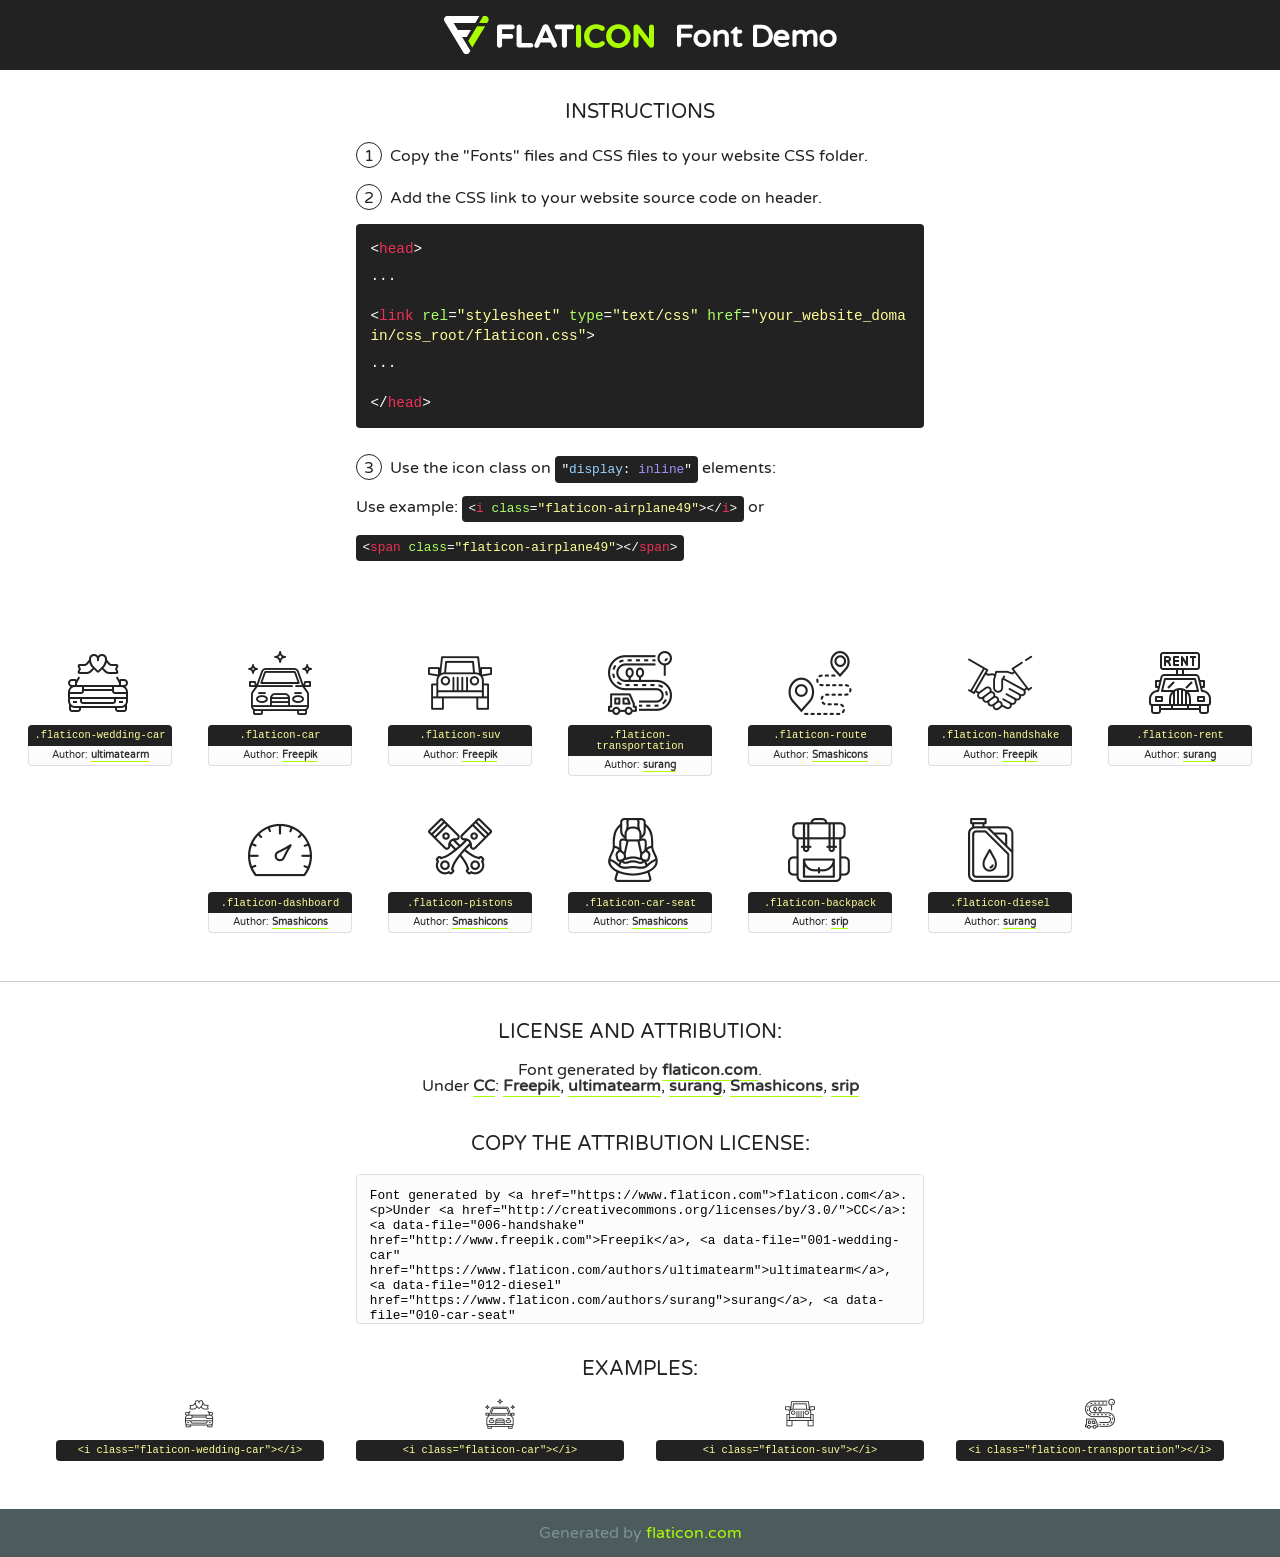
<file: public/fonts/flaticon/font/flaticon.html>
<!DOCTYPE html>
<!--
  Flaticon icon font: Flaticon
  Creation date: 29/10/2019 06:11
-->
<html>
<!DOCTYPE html>
<html>

<head>
    <title>Flaticon WebFont</title>
    <link href="http://fonts.googleapis.com/css?family=Varela+Round" rel="stylesheet" type="text/css" />
    <link rel="stylesheet" type="text/css" href="flaticon.css">
    <meta charset="UTF-8">
    <style>
    html, body, div, span, applet, object, iframe,
    h1, h2, h3, h4, h5, h6, p, blockquote, pre,
    a, abbr, acronym, address, big, cite, code,
    del, dfn, em, img, ins, kbd, q, s, samp,
    small, strike, strong, sub, sup, tt, var,
    b, u, i, center,
    dl, dt, dd, ol, ul, li,
    fieldset, form, label, legend,
    table, caption, tbody, tfoot, thead, tr, th, td,
    article, aside, canvas, details, embed, 
    figure, figcaption, footer, header, hgroup, 
    menu, nav, output, ruby, section, summary,
    time, mark, audio, video {
        margin: 0;
        padding: 0;
        border: 0;
        font-size: 100%;
        font: inherit;
        vertical-align: baseline;
    }
    /* HTML5 display-role reset for older browsers */
    article, aside, details, figcaption, figure, 
    footer, header, hgroup, menu, nav, section {
        display: block;
    }
    body {
        line-height: 1;
    }
    ol, ul {
        list-style: none;
    }
    blockquote, q {
        quotes: none;
    }
    blockquote:before, blockquote:after,
    q:before, q:after {
        content: '';
        content: none;
    }
    table {
        border-collapse: collapse;
        border-spacing: 0;
    }
    body {
        font-family: 'Varela Round', Helvetica, Arial, sans-serif;
        font-size: 16px;
        color: #222;
    }
    a {
        color: #333;
        border-bottom: 1px solid #a9fd00;
        font-weight: bold;
        text-decoration: none;
    }
    * {
        -moz-box-sizing: border-box;
        -webkit-box-sizing: border-box;
        box-sizing: border-box;
        margin: 0;
        padding: 0;
    }
    [class^="flaticon-"]:before, [class*=" flaticon-"]:before, [class^="flaticon-"]:after, [class*=" flaticon-"]:after {
        font-family: Flaticon;
        font-size: 30px;
        font-style: normal;
        margin-left: 20px;
        color: #333;
    }
    .wrapper {
        max-width: 600px;
        margin: auto;
        padding: 0 1em;
    }
    .title {
        font-size: 1.25em;
        text-align: center;
        margin-bottom: 1em;
        text-transform: uppercase;
    }
    header {
        text-align: center;
        background-color: #222;
        color: #fff;
        padding: 1em;
    }
    header .logo {
        width: 210px;
        height: 38px;
        display: inline-block;
        vertical-align: middle;
        margin-right: 1em;
        border: none;
    }
    header strong {
        font-size: 1.95em;
        font-weight: bold;
        vertical-align: middle;
        margin-top: 5px;
        display: inline-block;
    }
    .demo {
        margin: 2em auto;
        line-height: 1.25em;
    }
    .demo ul li {
        margin-bottom: 1em;
    }
    .demo ul li .num {
        color: #222;
        border-radius: 20px;
        display: inline-block;
        width: 26px;
        padding: 3px;
        height: 26px;
        text-align: center;
        margin-right: 0.5em;
        border: 1px solid #222;
    }
    .demo ul li code {
        background-color: #222;
        border-radius: 4px;
        padding: 0.25em 0.5em;
        display: inline-block;
        color: #fff;
        font-family: Consolas,Monaco,Lucida Console,Liberation Mono,DejaVu Sans Mono,Bitstream Vera Sans Mono,Courier New, monospace;
        font-weight: lighter;
        margin-top: 1em;
        font-size: 0.8em;
        word-break: break-all;
    }
    .demo ul li code.big {
        padding: 1em;
        font-size: 0.9em;
    }
    .demo ul li code .red {
        color: #EF3159;
    }
    .demo ul li code .green {
        color: #ACFF65;
    }
    .demo ul li code .yellow {
        color: #FFFF99;
    }
    .demo ul li code .blue {
        color: #99D3FF;
    }
    .demo ul li code .purple {
        color: #A295FF;
    }
    .demo ul li code .dots {
        margin-top: 0.5em;
        display: block;
    }
    #glyphs {
        border-bottom: 1px solid #ccc;
        padding: 2em 0;
        text-align: center;
    }
    .glyph {
        display: inline-block;
        width: 9em;
        margin: 1em;
        text-align: center;
        vertical-align: top;
        background: #FFF;
    }
    .glyph .glyph-icon {
        padding: 10px;
        display: block;
        font-family:"Flaticon";
        font-size: 64px;
        line-height: 1;
    }
    .glyph .glyph-icon:before {
        font-size: 64px;
        color: #222;
        margin-left: 0;
    }
    .class-name {
        font-size: 0.65em;
        background-color: #222;
        color: #fff;
        border-radius: 4px 4px 0 0;
        padding: 0.5em;
        color: #FFFF99;
        font-family: Consolas,Monaco,Lucida Console,Liberation Mono,DejaVu Sans Mono,Bitstream Vera Sans Mono,Courier New, monospace;
    }
    .author-name {
        font-size: 0.6em;
        background-color: #fcfcfd;
        border: 1px solid #DEDEE4;
        border-top: 0;
        border-radius: 0 0 4px 4px;
        padding: 0.5em;
    }
    .class-name:last-child {
        font-size: 10px;
        color:#888;
    }
    .class-name:last-child a {
        font-size: 10px;
        color:#555;
    }
    .class-name:last-child a:hover {
        color:#a9fd00;
    }
    .glyph > input {
        display: block;
        width: 100px;
        margin: 5px auto;
        text-align: center;
        font-size: 12px;
        cursor: text;
    }
    .glyph > input.icon-input {
        font-family:"Flaticon";
        font-size: 16px;
        margin-bottom: 10px;
    }
    .attribution .title {
        margin-top: 2em;
    }
    .attribution textarea {
        background-color: #fcfcfd;
        padding: 1em;
        border: none;
        box-shadow: none;
        border: 1px solid #DEDEE4;
        border-radius: 4px;
        resize: none;
        width: 100%;
        height: 150px;
        font-size: 0.8em;
        font-family: Consolas,Monaco,Lucida Console,Liberation Mono,DejaVu Sans Mono,Bitstream Vera Sans Mono,Courier New, monospace;
        -webkit-appearance: none;
    }
    .iconsuse {
        margin: 2em auto;
        text-align: center;
        max-width: 1200px;
    }
    .iconsuse:after {
        content: '';
        display: table;
        clear: both;
    }
    .iconsuse .image {
        float: left;
        width: 25%;
        padding: 0 1em;
    }
    .iconsuse .image p {
        margin-bottom: 1em;
    }
    .iconsuse .image span {
        display: block;
        font-size: 0.65em;
        background-color: #222;
        color: #fff;
        border-radius: 4px;
        padding: 0.5em;
        color: #FFFF99;
        margin-top: 1em;
        font-family: Consolas,Monaco,Lucida Console,Liberation Mono,DejaVu Sans Mono,Bitstream Vera Sans Mono,Courier New, monospace;
    }
    #footer {
        text-align: center;
        background-color: #4C5B5C;
        color: #7c9192;
        padding: 1em;
    }
    #footer a {
        border: none;
        color: #a9fd00;
        font-weight: normal;
    }
    @media (max-width: 960px) {
        .iconsuse .image {
            width: 50%;
        }
    }
    @media (max-width: 560px) {
        .iconsuse .image {
            width: 100%;
        }
    }
    </style>
</head>

<body class="characters-off">

    <header>
        <a href="https://www.flaticon.com" target="_blank" class="logo">
            <svg version="1.1" xmlns="http://www.w3.org/2000/svg" xmlns:xlink="http://www.w3.org/1999/xlink" xmlns:a="http://ns.adobe.com/AdobeSVGViewerExtensions/3.0/" viewBox="0 0 560.875 102.036" enable-background="new 0 0 560.875 102.036" xml:space="preserve">
                <defs>
                </defs>
                <g>
                    <g class="letters">
                        <path fill="#ffffff" d="M141.596,29.675c0-3.777,2.985-6.767,6.764-6.767h34.438c3.426,0,6.15,2.728,6.15,6.15
                        c0,3.43-2.724,6.149-6.15,6.149h-27.674v13.091h23.719c3.429,0,6.151,2.724,6.151,6.15c0,3.43-2.723,6.149-6.151,6.149h-23.719
                        v17.574c0,3.773-2.986,6.761-6.764,6.761c-3.779,0-6.764-2.989-6.764-6.761V29.675z"></path>
                        <path fill="#ffffff" d="M193.844,29.149c0-3.781,2.985-6.767,6.764-6.767c3.776,0,6.763,2.985,6.763,6.767v42.957h25.039
                        c3.426,0,6.149,2.726,6.149,6.153c0,3.425-2.723,6.15-6.149,6.15h-31.802c-3.779,0-6.764-2.986-6.764-6.768V29.149z"></path>
                        <path fill="#ffffff" d="M241.891,75.71l21.438-48.407c1.492-3.341,4.215-5.357,7.906-5.357h0.792
                        c3.686,0,6.323,2.017,7.815,5.357l21.439,48.407c0.436,0.967,0.701,1.845,0.701,2.723c0,3.602-2.809,6.501-6.414,6.501
                        c-3.161,0-5.269-1.845-6.499-4.655l-4.132-9.661h-27.059l-4.301,10.102c-1.144,2.631-3.426,4.214-6.237,4.214
                        c-3.517,0-6.24-2.81-6.24-6.325C241.1,77.64,241.451,76.677,241.891,75.71z M279.932,58.666l-8.521-20.297l-8.526,20.297H279.932
                        z"></path>
                        <path fill="#ffffff" d="M314.864,35.387H301.86c-3.429,0-6.239-2.813-6.239-6.238c0-3.429,2.811-6.24,6.239-6.24h39.533
                        c3.426,0,6.237,2.811,6.237,6.24c0,3.425-2.811,6.238-6.237,6.238h-13.001v42.785c0,3.773-2.99,6.761-6.764,6.761
                        c-3.779,0-6.764-2.989-6.764-6.761V35.387z"></path>
                        <path fill="#A9FD00" d="M352.615,29.149c0-3.781,2.985-6.767,6.767-6.767c3.774,0,6.761,2.985,6.761,6.767v49.024
                        c0,3.773-2.987,6.761-6.761,6.761c-3.781,0-6.767-2.989-6.767-6.761V29.149z"></path>
                        <path fill="#A9FD00" d="M374.132,53.836v-0.179c0-17.481,13.178-31.801,32.065-31.801c9.22,0,15.459,2.458,20.557,6.238
                        c1.402,1.054,2.637,2.985,2.637,5.357c0,3.692-2.985,6.59-6.681,6.59c-1.845,0-3.071-0.702-4.044-1.319
                        c-3.776-2.813-7.729-4.393-12.562-4.393c-10.364,0-17.831,8.611-17.831,19.154v0.173c0,10.542,7.291,19.329,17.831,19.329
                        c5.715,0,9.492-1.756,13.359-4.834c1.049-0.874,2.458-1.491,4.039-1.491c3.429,0,6.325,2.813,6.325,6.236
                        c0,2.106-1.056,3.78-2.282,4.834c-5.539,4.834-12.036,7.733-21.878,7.733C387.572,85.464,374.132,71.493,374.132,53.836z"></path>
                        <path fill="#A9FD00" d="M433.009,53.836v-0.179c0-17.481,13.79-31.801,32.766-31.801c18.981,0,32.592,14.143,32.592,31.628v0.173
                        c0,17.483-13.785,31.807-32.769,31.807C446.625,85.464,433.009,71.32,433.009,53.836z M484.224,53.836v-0.179
                        c0-10.539-7.725-19.326-18.626-19.326c-10.893,0-18.449,8.611-18.449,19.154v0.173c0,10.542,7.73,19.329,18.626,19.329
                        C476.676,72.986,484.224,64.378,484.224,53.836z"></path>
                        <path fill="#A9FD00" d="M506.233,29.321c0-3.774,2.99-6.763,6.767-6.763h1.401c3.252,0,5.183,1.583,7.029,3.953l26.093,34.265
                        V29.059c0-3.692,2.99-6.677,6.681-6.677c3.683,0,6.671,2.985,6.671,6.677v48.934c0,3.78-2.987,6.765-6.764,6.765h-0.436
                        c-3.257,0-5.188-1.581-7.034-3.953l-27.056-35.492v32.944c0,3.687-2.985,6.676-6.678,6.676c-3.683,0-6.673-2.989-6.673-6.676
                        V29.321z"></path>
                    </g>
                    <g class="insignia">
                        <path fill="#ffffff" d="M48.372,56.137h12.517l11.156-18.537H37.186L25.688,18.539h57.825L94.668,0H9.271
                        C5.925,0,2.842,1.801,1.198,4.716c-1.644,2.907-1.593,6.482,0.134,9.343l50.38,83.501c1.678,2.781,4.689,4.476,7.938,4.476
                        c3.246,0,6.257-1.695,7.935-4.476l2.898-4.804L48.372,56.137z"></path>
                        <g class="i">
                            <path fill="#A9FD00" d="M93.575,18.539h0.031v0.004l21.652,0.004l2.705-4.488c1.727-2.861,1.778-6.436,0.133-9.343
                            C116.454,1.801,113.371,0,110.026,0h-5.294L93.575,18.539z"></path>
                            <polygon fill="#A9FD00" points="88.291,27.356 64.725,66.486 75.519,84.404 109.942,27.356"></polygon>
                        </g>
                    </g>
                </g>
            </svg>
        </a>
        <strong>Font Demo</strong>
    </header>


    <section class="demo wrapper">

        <p class="title">Instructions</p>

        <ul>
            <li>
                <span class="num">1</span>Copy the "Fonts" files and CSS files to your website CSS folder.
            </li>
            <li>
                <span class="num">2</span>Add the CSS link to your website source code on header.
                <code class="big">
                    &lt;<span class="red">head</span>&gt;
                    <br/><span class="dots">...</span>
                    <br/>&lt;<span class="red">link</span> <span class="green">rel</span>=<span class="yellow">"stylesheet"</span> <span class="green">type</span>=<span class="yellow">"text/css"</span> <span class="green">href</span>=<span class="yellow">"your_website_domain/css_root/flaticon.css"</span>&gt;
                    <br/><span class="dots">...</span>
                    <br/>&lt;/<span class="red">head</span>&gt;
                </code>
            </li>

            <li>
                <p>
                    <span class="num">3</span>Use the icon class on <code>"<span class="blue">display</span>:<span class="purple"> inline</span>"</code> elements:
                    <br />
                    Use example: <code>&lt;<span class="red">i</span> <span class="green">class</span>=<span class="yellow">&quot;flaticon-airplane49&quot;</span>&gt;&lt;/<span class="red">i</span>&gt;</code> or <code>&lt;<span class="red">span</span> <span class="green">class</span>=<span class="yellow">&quot;flaticon-airplane49&quot;</span>&gt;&lt;/<span class="red">span</span>&gt;</code>
            </li>
        </ul>

    </section>




   <section id="glyphs">          
    
      
        <div class="glyph"><div class="glyph-icon flaticon-wedding-car"></div>
            <div class="class-name">.flaticon-wedding-car</div>
            <div class="author-name">Author: <a data-file="001-wedding-car" href="https://www.flaticon.com/authors/ultimatearm">ultimatearm</a> </div> 
        </div>        
        
        <div class="glyph"><div class="glyph-icon flaticon-car"></div>
            <div class="class-name">.flaticon-car</div>
            <div class="author-name">Author: <a data-file="002-car" href="http://www.freepik.com">Freepik</a> </div> 
        </div>        
        
        <div class="glyph"><div class="glyph-icon flaticon-suv"></div>
            <div class="class-name">.flaticon-suv</div>
            <div class="author-name">Author: <a data-file="003-suv" href="http://www.freepik.com">Freepik</a> </div> 
        </div>        
        
        <div class="glyph"><div class="glyph-icon flaticon-transportation"></div>
            <div class="class-name">.flaticon-transportation</div>
            <div class="author-name">Author: <a data-file="004-transportation" href="https://www.flaticon.com/authors/surang">surang</a> </div> 
        </div>        
        
        <div class="glyph"><div class="glyph-icon flaticon-route"></div>
            <div class="class-name">.flaticon-route</div>
            <div class="author-name">Author: <a data-file="005-route" href="https://www.flaticon.com/authors/smashicons">Smashicons</a> </div> 
        </div>        
        
        <div class="glyph"><div class="glyph-icon flaticon-handshake"></div>
            <div class="class-name">.flaticon-handshake</div>
            <div class="author-name">Author: <a data-file="006-handshake" href="http://www.freepik.com">Freepik</a> </div> 
        </div>        
        
        <div class="glyph"><div class="glyph-icon flaticon-rent"></div>
            <div class="class-name">.flaticon-rent</div>
            <div class="author-name">Author: <a data-file="007-rent" href="https://www.flaticon.com/authors/surang">surang</a> </div> 
        </div>        
        
        <div class="glyph"><div class="glyph-icon flaticon-dashboard"></div>
            <div class="class-name">.flaticon-dashboard</div>
            <div class="author-name">Author: <a data-file="008-dashboard" href="https://www.flaticon.com/authors/smashicons">Smashicons</a> </div> 
        </div>        
        
        <div class="glyph"><div class="glyph-icon flaticon-pistons"></div>
            <div class="class-name">.flaticon-pistons</div>
            <div class="author-name">Author: <a data-file="009-pistons" href="https://www.flaticon.com/authors/smashicons">Smashicons</a> </div> 
        </div>        
        
        <div class="glyph"><div class="glyph-icon flaticon-car-seat"></div>
            <div class="class-name">.flaticon-car-seat</div>
            <div class="author-name">Author: <a data-file="010-car-seat" href="https://www.flaticon.com/authors/smashicons">Smashicons</a> </div> 
        </div>        
        
        <div class="glyph"><div class="glyph-icon flaticon-backpack"></div>
            <div class="class-name">.flaticon-backpack</div>
            <div class="author-name">Author: <a data-file="011-backpack" href="https://www.flaticon.com/authors/srip">srip</a> </div> 
        </div>        
        
        <div class="glyph"><div class="glyph-icon flaticon-diesel"></div>
            <div class="class-name">.flaticon-diesel</div>
            <div class="author-name">Author: <a data-file="012-diesel" href="https://www.flaticon.com/authors/surang">surang</a> </div> 
        </div>        
        

    </section>



    <section class="attribution wrapper"   style="text-align:center;">

      <div class="title">License and attribution:</div><div class="attrDiv">Font generated by <a href="https://www.flaticon.com">flaticon.com</a>. <div><p>Under <a href="http://creativecommons.org/licenses/by/3.0/">CC</a>: <a data-file="006-handshake" href="http://www.freepik.com">Freepik</a>, <a data-file="001-wedding-car" href="https://www.flaticon.com/authors/ultimatearm">ultimatearm</a>, <a data-file="012-diesel" href="https://www.flaticon.com/authors/surang">surang</a>, <a data-file="010-car-seat" href="https://www.flaticon.com/authors/smashicons">Smashicons</a>, <a data-file="011-backpack" href="https://www.flaticon.com/authors/srip">srip</a></p>  </div>
      </div>
      <div class="title">Copy the Attribution License:</div>

    <textarea onclick="this.focus();this.select();">Font generated by &lt;a href=&quot;https://www.flaticon.com&quot;&gt;flaticon.com&lt;/a&gt;. <p>Under <a href="http://creativecommons.org/licenses/by/3.0/">CC</a>: <a data-file="006-handshake" href="http://www.freepik.com">Freepik</a>, <a data-file="001-wedding-car" href="https://www.flaticon.com/authors/ultimatearm">ultimatearm</a>, <a data-file="012-diesel" href="https://www.flaticon.com/authors/surang">surang</a>, <a data-file="010-car-seat" href="https://www.flaticon.com/authors/smashicons">Smashicons</a>, <a data-file="011-backpack" href="https://www.flaticon.com/authors/srip">srip</a></p>  
     </textarea>

    </section>

    <section class="iconsuse">

          <div class="title">Examples:</div>            
             
            <div class="image">
                <p>
                    <i class="glyph-icon flaticon-wedding-car"></i> 
                    <span>&lt;i class=&quot;flaticon-wedding-car&quot;&gt;&lt;/i&gt;</span>
                </p>
            </div>
            
            <div class="image">
                <p>
                    <i class="glyph-icon flaticon-car"></i> 
                    <span>&lt;i class=&quot;flaticon-car&quot;&gt;&lt;/i&gt;</span>
                </p>
            </div>
            
            <div class="image">
                <p>
                    <i class="glyph-icon flaticon-suv"></i> 
                    <span>&lt;i class=&quot;flaticon-suv&quot;&gt;&lt;/i&gt;</span>
                </p>
            </div>
            
            <div class="image">
                <p>
                    <i class="glyph-icon flaticon-transportation"></i> 
                    <span>&lt;i class=&quot;flaticon-transportation&quot;&gt;&lt;/i&gt;</span>
                </p>
            </div>
                       
        </div>
                            
    </section>

<div id="footer">
    <div>Generated by <a href="https://www.flaticon.com">flaticon.com</a>
    </div>
</div>



</body>
</html>
</file>
<file: public/fonts/flaticon/font/flaticon.css>
/*
  	Flaticon icon font: Flaticon
  	Creation date: 29/10/2019 06:11
  	*/

@font-face {
  font-family: "Flaticon";
  src: url("./Flaticon.eot");
  src: url("./Flaticon.eot?#iefix") format("embedded-opentype"),
       url("./Flaticon.woff2") format("woff2"),
       url("./Flaticon.woff") format("woff"),
       url("./Flaticon.ttf") format("truetype"),
       url("./Flaticon.svg#Flaticon") format("svg");
  font-weight: normal;
  font-style: normal;
}

@media screen and (-webkit-min-device-pixel-ratio:0) {
  @font-face {
    font-family: "Flaticon";
    src: url("./Flaticon.svg#Flaticon") format("svg");
  }
}

[class^="flaticon-"]:before, [class*=" flaticon-"]:before,
[class^="flaticon-"]:after, [class*=" flaticon-"]:after {   
  font-family: Flaticon;
        font-size: 20px;
font-style: normal;
margin-left: 20px;
}

.flaticon-wedding-car:before { content: "\f100"; }
.flaticon-car:before { content: "\f101"; }
.flaticon-suv:before { content: "\f102"; }
.flaticon-transportation:before { content: "\f103"; }
.flaticon-route:before { content: "\f104"; }
.flaticon-handshake:before { content: "\f105"; }
.flaticon-rent:before { content: "\f106"; }
.flaticon-dashboard:before { content: "\f107"; }
.flaticon-pistons:before { content: "\f108"; }
.flaticon-car-seat:before { content: "\f109"; }
.flaticon-backpack:before { content: "\f10a"; }
.flaticon-diesel:before { content: "\f10b"; }
</file>
